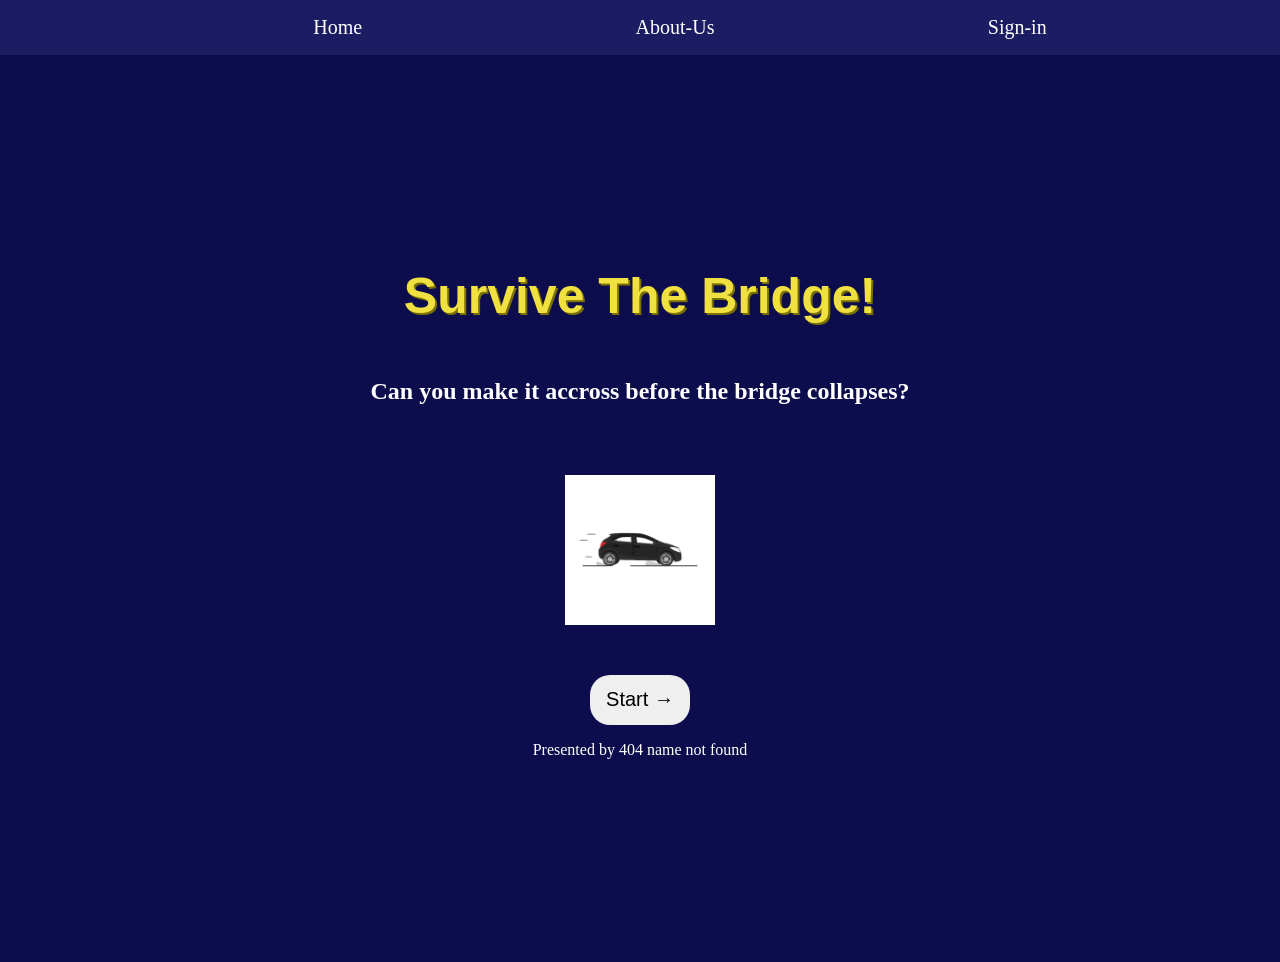
<file: Templates/Index.html>
<!DOCTYPE html>
<html>
    <head>
        <meta charset="UTF-8">
        <meta name="viewport" content="width=device-width, initial-scale=1.0">
        <title>Survive The Bridge</title>
        <link rel="stylesheet" href="../static/Index.css">
    </head>
    <body>
        <nav>
            <ul>
                <li> 
                    <a href="Index.html">Home</a>
                </li>
                <li> 
                    <a href="AboutUs.html">About-Us</a>
                </li>
                <li> 
                    <a href="SignIn.html">Sign-in</a>
                </li>
            </ul>
        </nav>
        <header>
            <h1>Survive The Bridge! </h1>
            <h2>Can you make it accross before the bridge collapses?</h2>
        </header>
            <img src="../static/assets/movingCar.gif" alt="moving car"/>
            <button id="gameStart"><a href="GameView.html">Start →</a></button>
    </body>
    <footer>
        <p>Presented by 404 name not found</p>
    </footer>
</html>
</file>
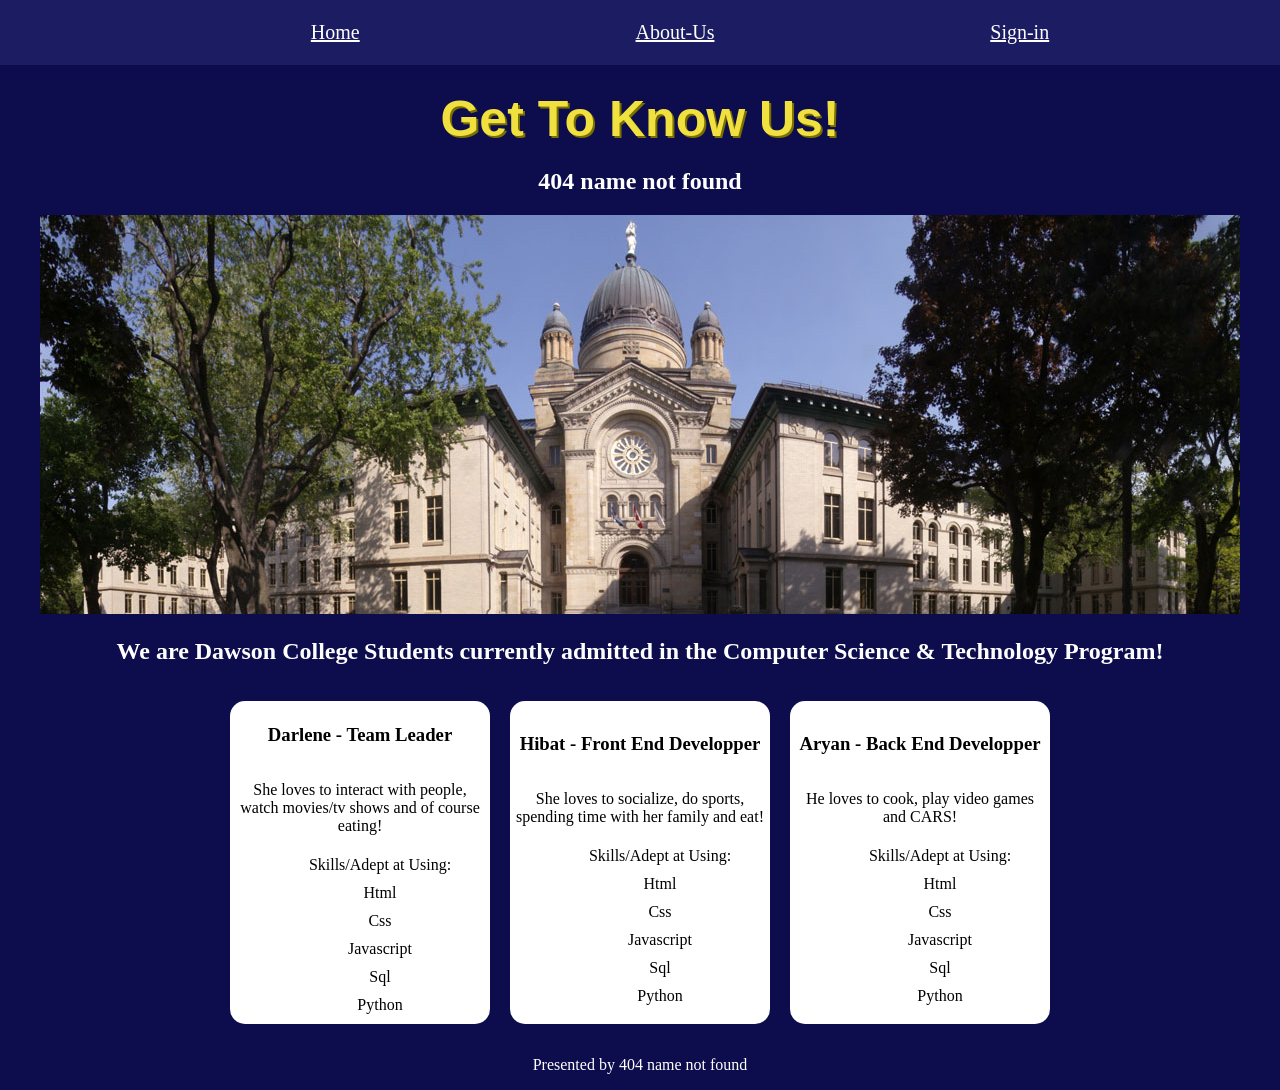
<file: AboutUs.html>
<!DOCTYPE html>
<html>
    <head>
        <meta charset="UTF-8">
        <meta name="viewport" content="width=device-width, initial-scale=1.0">
        <title>About-Us</title>
        <link rel="stylesheet" href="AboutUs.css">
    </head>
    <body>
        <nav>
            <ul>
                <li> 
                    <a href="Index.html">Home</a>
                </li>
                <li> 
                    <a href="AboutUs.html">About-Us</a>
                </li>
                <li> 
                    <a href="SignIn.html">Sign-in</a>
                </li>
            </ul>
        </nav>
        <header>
            <h1>Get To Know Us!</h1>
            <h2>404 name not found</h2>
        </header>
        <section id="description">
            <!--The school we attend-->
            <img src="assets/Dawson_College.jpg" alt="Picture of Dawson College"/>
            <h2>We are Dawson College Students currently admitted in the Computer Science & Technology Program!</h2>
        </section>
        <ul id="cards">
            <!--information about us-->
            <li class="card">
                <h3>Darlene - Team Leader</h3>
                <p>She loves to interact with people, watch movies/tv shows and of course eating!</p>
                <ul>
                    <li>Skills/Adept at Using:</li>
                    <li>Html</li>
                    <li>Css</li>
                    <li>Javascript</li>
                    <li>Sql</li>
                    <li>Python</li>

                </ul>
            </li>
            <li class="card">
                <h3>Hibat - Front End Developper</h3>
                <p>She loves to socialize, do sports, spending time with her family and eat!</p>
                <ul>
                    <li>Skills/Adept at Using:</li>
                    <li>Html</li>
                    <li>Css</li>
                    <li>Javascript</li>
                    <li>Sql</li>
                    <li>Python</li>
                </ul>
            </li>
            <li class="card">
                <h3>Aryan - Back End Developper</h3>
                <p>He loves to cook, play video games and CARS!</p>
                <ul>
                    <li>Skills/Adept at Using:</li>
                    <li>Html</li>
                    <li>Css</li>
                    <li>Javascript</li>
                    <li>Sql</li>
                    <li>Python</li>
                </ul>
            </li>
        </ul>
    </body>
    <footer>
        <p>Presented by 404 name not found</p>
    </footer>
</html>
</file>
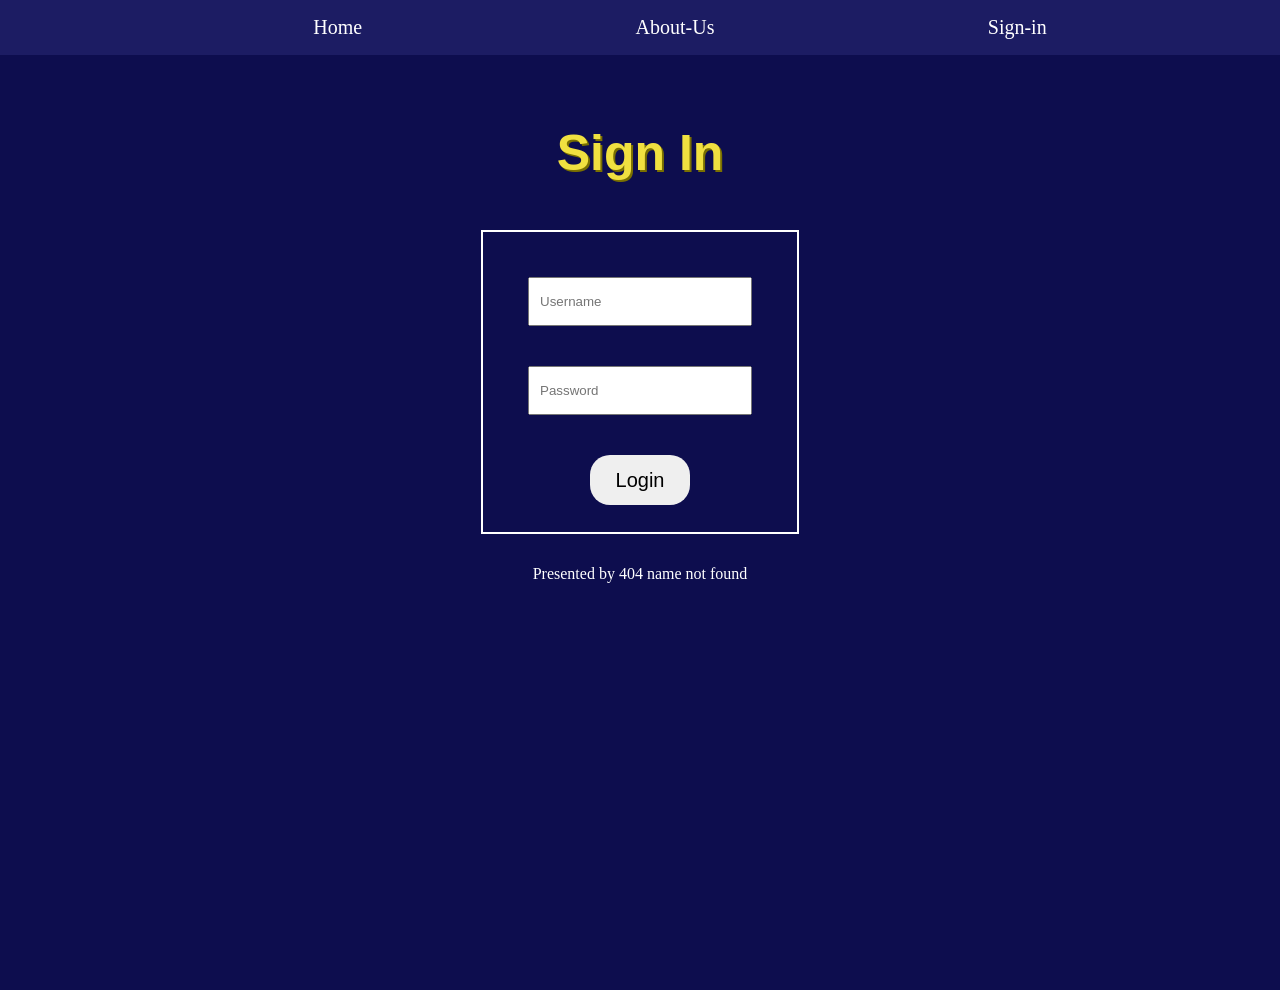
<file: SignIn.html>
<!DOCTYPE html>
<html>
    <head>
        <meta charset="UTF-8">
        <meta name="viewport" content="width=device-width, initial-scale=1.0">
        <title>Survive The Bridge</title>
        <link rel="stylesheet" href="SignIn.css">
    </head>
    <body>
        <nav>
            <ul>
                <li>
                    <a href="Index.html">Home</a>
                </li>
                <li> 
                    <a href="AboutUs.html">About-Us</a>
                </li>
                <li> 
                    <a href="SignIn.html">Sign-in</a>
                </li>
            </ul>
        </nav>
        <h1>Sign In</h1>
        <form>
            <input type="Text" name="username" id="username" required minlength="3" placeholder="Username"/>
            <input type="password" name="password" id="password" required minlength="8" placeholder="Password"/>
            <button type="submit">Login</button>  
        </form>
    </body>
    <footer>
        <p>Presented by 404 name not found</p>
    </footer>
</html>
</file>
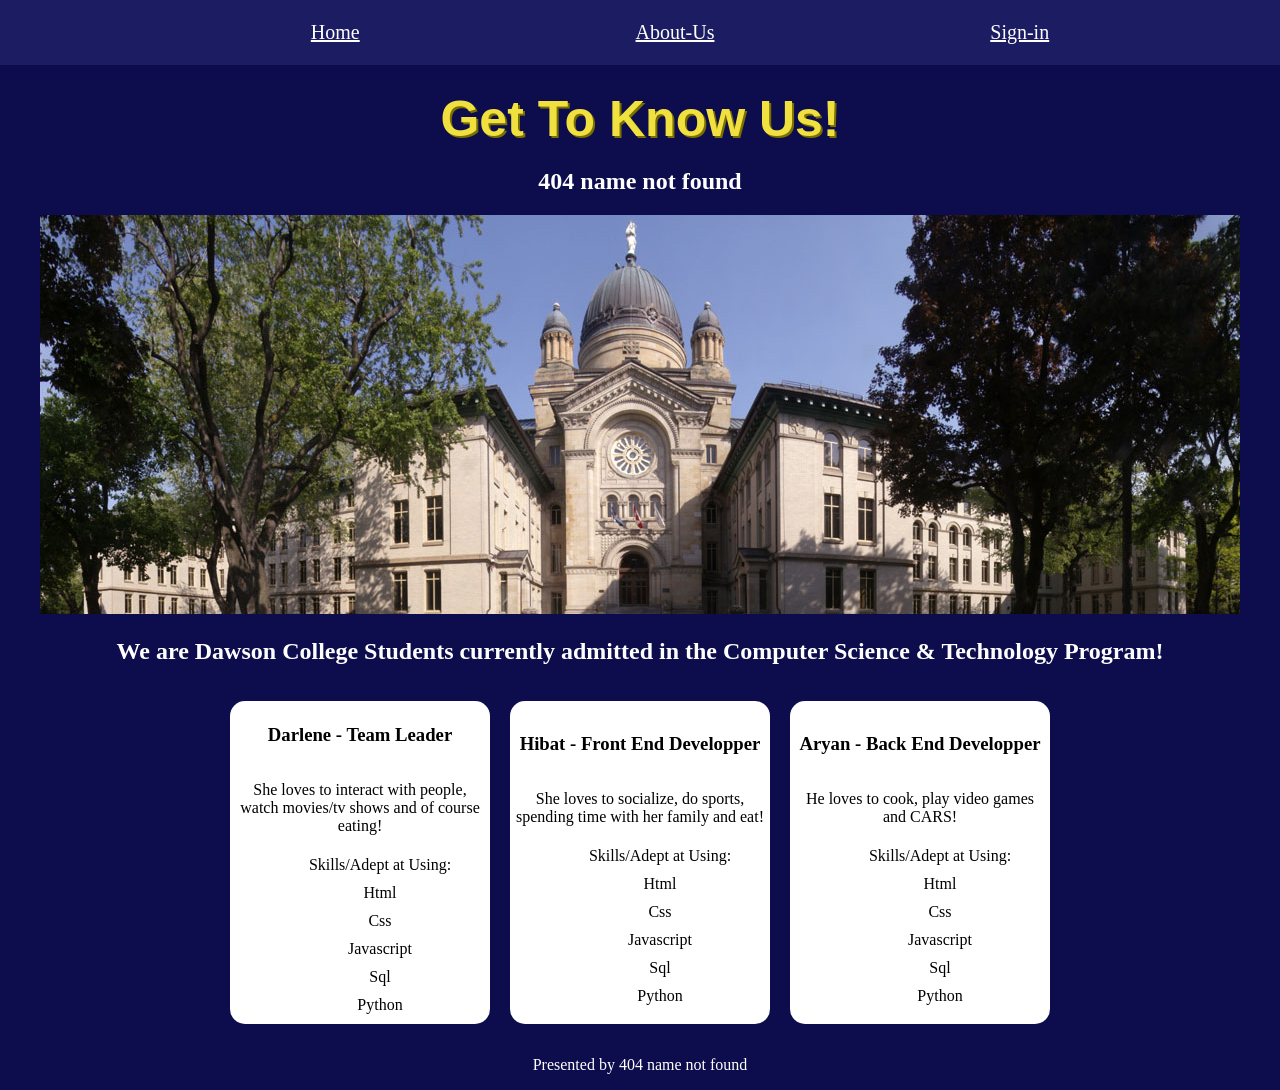
<file: Templates/AboutUs.html>
<!DOCTYPE html>
<html>
    <head>
        <meta charset="UTF-8">
        <meta name="viewport" content="width=device-width, initial-scale=1.0">
        <title>About-Us</title>
        <link rel="stylesheet" href="../static/AboutUs.css">
    </head>
    <body>
        <nav>
            <ul>
                <li> 
                    <a href="Index.html">Home</a>
                </li>
                <li> 
                    <a href="AboutUs.html">About-Us</a>
                </li>
                <li> 
                    <a href="SignIn.html">Sign-in</a>
                </li>
            </ul>
        </nav>
        <header>
            <h1>Get To Know Us!</h1>
            <h2>404 name not found</h2>
        </header>
        <section id="description">
            <!--The school we attend-->
            <img src="../static/assets/Dawson_College.jpg" alt="Picture of Dawson College"/>
            <h2>We are Dawson College Students currently admitted in the Computer Science & Technology Program!</h2>
        </section>
        <ul id="cards">
            <!--information about us-->
            <li class="card">
                <h3>Darlene - Team Leader</h3>
                <p>She loves to interact with people, watch movies/tv shows and of course eating!</p>
                <ul>
                    <li>Skills/Adept at Using:</li>
                    <li>Html</li>
                    <li>Css</li>
                    <li>Javascript</li>
                    <li>Sql</li>
                    <li>Python</li>

                </ul>
            </li>
            <li class="card">
                <h3>Hibat - Front End Developper</h3>
                <p>She loves to socialize, do sports, spending time with her family and eat!</p>
                <ul>
                    <li>Skills/Adept at Using:</li>
                    <li>Html</li>
                    <li>Css</li>
                    <li>Javascript</li>
                    <li>Sql</li>
                    <li>Python</li>
                </ul>
            </li>
            <li class="card">
                <h3>Aryan - Back End Developper</h3>
                <p>He loves to cook, play video games and CARS!</p>
                <ul>
                    <li>Skills/Adept at Using:</li>
                    <li>Html</li>
                    <li>Css</li>
                    <li>Javascript</li>
                    <li>Sql</li>
                    <li>Python</li>
                </ul>
            </li>
        </ul>
    </body>
    <footer>
        <p>Presented by 404 name not found</p>
    </footer>
</html>
</file>
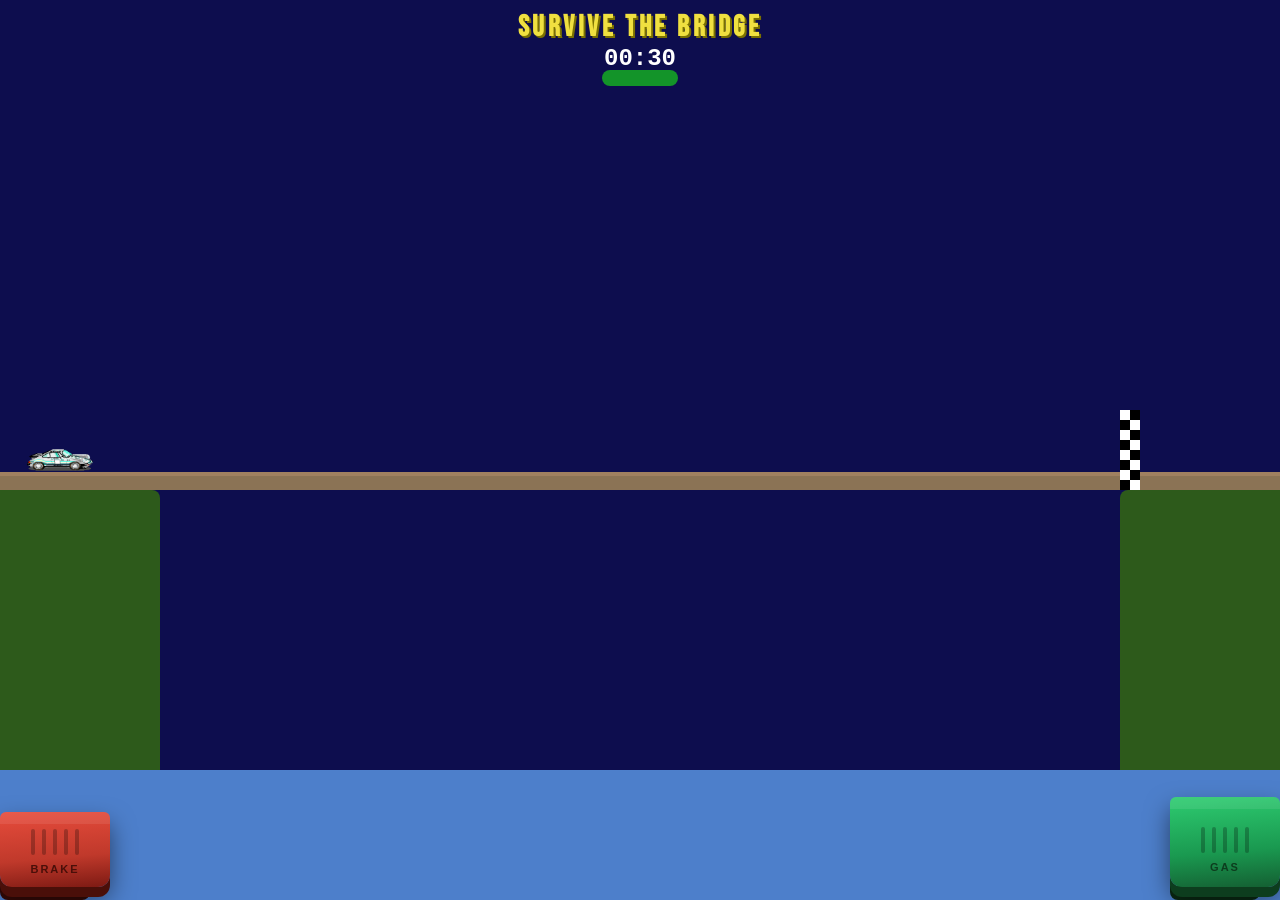
<file: Templates/GameView.html>
<!DOCTYPE html>
<html>
    <head>
        <meta charset="UTF-8">
        <meta name="viewport" content="width=device-width, initial-scale=1.0">
        <title>Survive the bridge</title>
        <link rel="stylesheet" href="../static/GameView.css">
        <script src="../static/index.js"></script>    
    </head>
    <body>
        <div id="setup">
            <h1>Survive the bridge</h1>
            <div id="time-left">00:30</div>
            <div id="lights">
            </div>
        </div>
        <img id="car" src="../static/assets/car.gif" alt="car">        
        <div id="cliff-right"></div>
        <div id="bridge"></div>
        <div id="bridge-left"></div>
        <div id="bridge-right"></div>
        <div id="splash"></div>
        <div id="cliff-left"></div>
        <div id="finish-line"></div>
        <div id="water"></div>

        <div class="pedal-container">
            <div class="pedal-wrap">
                <button id="pedal-brake" class="pedal brake">
                    <div class="pedal-shine"></div>
                    <div class="pedal-ridges">
                        <span></span><span></span><span></span><span></span><span></span>
                    </div>
                    <label>Brake</label>
                </button>
                <div class="pedal-base brake-base"></div>
            </div>
            <div class="pedal-wrap">
                <button id="pedal-gas" class="pedal gas">
                    <div class="pedal-shine"></div>
                    <div class="pedal-ridges">
                        <span></span><span></span><span></span><span></span><span></span>
                    </div>
                    <label>Gas</label>
                </button>
                <div class="pedal-base"></div>
            </div>
        </div>
    </body>
</html>
</file>
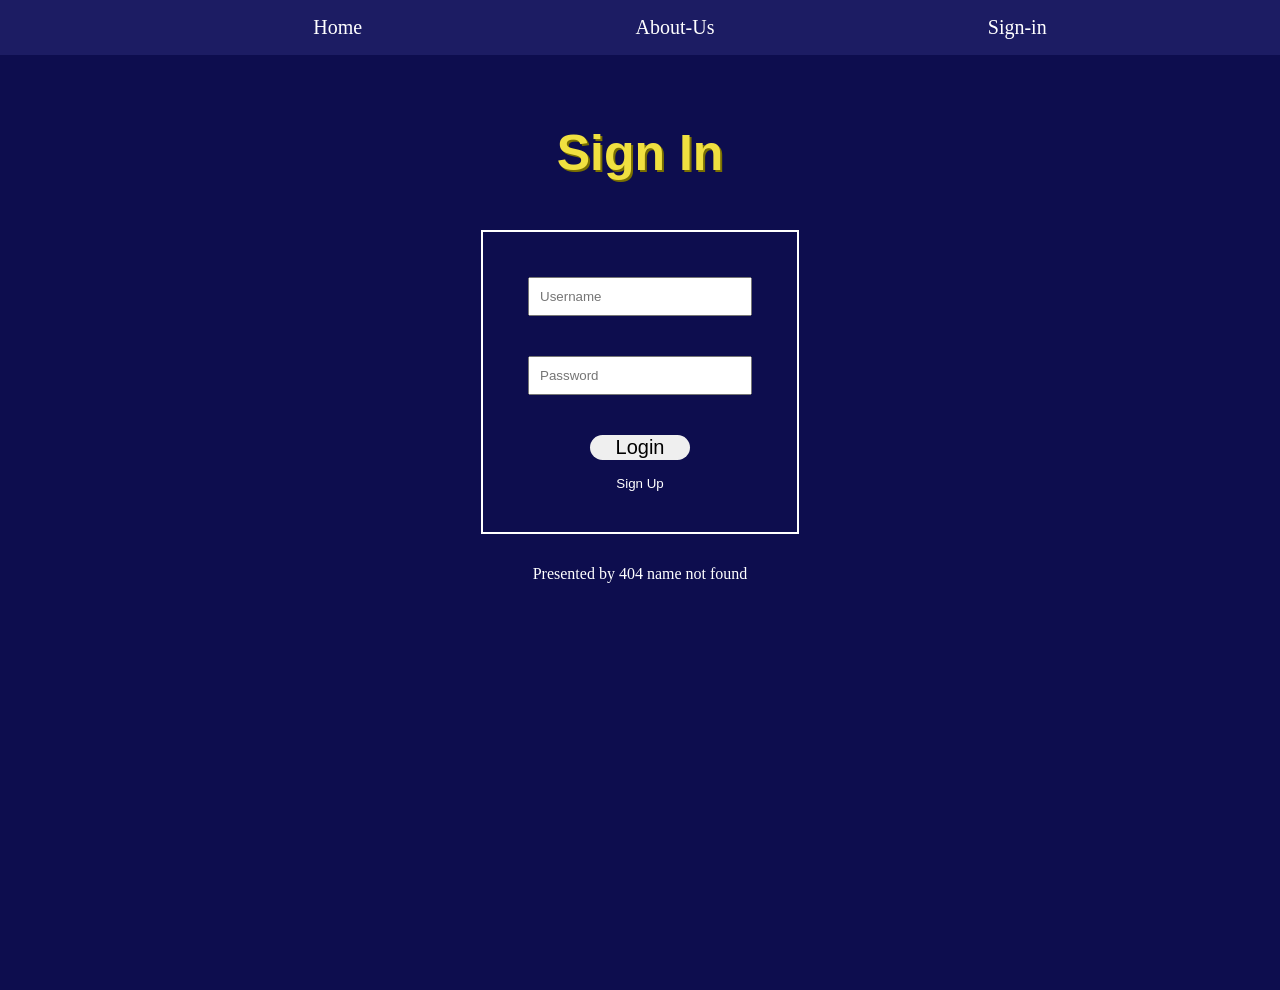
<file: Templates/SignIn.html>
<!DOCTYPE html>
<html>
    <head>
        <meta charset="UTF-8">
        <meta name="viewport" content="width=device-width, initial-scale=1.0">
        <title>Survive The Bridge</title>
        <link rel="stylesheet" href="../static/SignIn.css">
        <script defer src="../static/SignIn.js"></script>
    </head>
    <body>
        <nav>
            <ul>
                <li>
                    <a href="Index.html">Home</a>
                </li>
                <li> 
                    <a href="AboutUs.html">About-Us</a>
                </li>
                <li> 
                    <a href="SignIn.html">Sign-in</a>
                </li>
            </ul>
        </nav>
        <h1>Sign In</h1>
        <form method="POST">
            <input type="Text" name="username" id="username" required minlength="3" placeholder="Username"/>
            <input type="password" name="password" id="password" required minlength="8" placeholder="Password"/>
            <input type="password" name="confirmation" id="confirmation" required placeholder="confirmation" hidden/>
            <button id="signIn" type="submit">Login</button>  
            <button id="signUp" type="button">Sign Up</button>
        </form>
        
    </body>
    <footer>
        <p>Presented by 404 name not found</p>
    </footer>
</html>
</file>
<file: static/Index.css>
*{
    display:flex;
    justify-content: center;
    align-items:center;
    flex-direction: column;
}
body{
    background-color:rgb(13, 13, 78);
    margin-top: 0;
}

nav{
    background-color: rgb(28, 28, 99);
    color:white;
    /*border: white 2px solid;*/
    top:0;
    left:0;
    position:fixed;
}

nav ul {
    display:flex;
    flex-direction:row;
    justify-content: space-evenly;
    width:100vw;
}

nav ul li{
    font-size: 20px;
}

title, script{
    visibility:hidden;
}

h1 {
    display:flex;
    justify-content:'center';
    font-family: 'Bebas Neue', Impact, sans-serif;
    font-size: 50px;
    color: #f0e040;
    text-shadow: 2px 2px 0px #7a7000;
}

h2,p{
    color:white;
}

body{
    width: 100vw;
    height:100vh;
}

img{
    margin:50px;
    width:150px;
    height:150px;
}

button{
    font-family: 'Bebas Neue', Impact, sans-serif;
    border:white;
    width:100px;
    height:50px;
    border-radius: 20px ;
    font-size:20px ;
}

button:hover{
    opacity:0.85;
    transform: translateY(-3px);
    cursor:pointer;
}

#gameStart a{
    color:black;
}

a{
    text-decoration:none;
    color:white;
}

a:hover{
    text-decoration: underline;
    font-style: italic;
}
</file>
<file: AboutUs.css>
*{
    color:white;
}

body{
    background-color:rgb(13, 13, 78);
    width: 100vw;
    min-height:100vh;
    margin:0;
    padding-top:90px;
    display:flex;
    flex-direction: column;
    align-items:center;
}

nav{
    background-color: rgb(28, 28, 99);
    color:white;
    /*border: white 2px solid;*/
    top:0;
    left:0;
    position:fixed;
}

nav ul {
    display:flex;
    flex-direction:row;
    justify-content: space-evenly;
    width:100vw;
}

nav ul li{
    font-size: 20px;
}

title, script{
    visibility:hidden;
}

h1 {
    display:flex;
    justify-content:'center';
    font-family: 'Bebas Neue', Impact, sans-serif;
    font-size: 50px;
    color: #f0e040;
    text-shadow: 2px 2px 0px #7a7000;
    margin:0;
    padding:0;
    
}

h2{
    display:flex;
    justify-content: center;
}

li p, li h3,li{
    color:black;
}

li{
    display:flex;
    justify-content: center;
    flex-direction: column;
    align-items: center;
    padding:5px;
}

#cards{
    display:flex;
    flex-direction: row;
    gap:20px;
    list-style: none;
    padding:0;
    justify-content:center;
}

/*display the cards next to each other with a white background*/
.card{
    background:white;
    border-radius: 15px;
    width:250px;
    text-align:center;
    box-shadow: 0 4px 12px rgba(0,0,0,0,0.08);
    transition:transform 0.2s ease;
}
/*moves the card upwards when hovered*/
.card:hover{
    cursor:pointer;
    transform:translateY(-6px);
}
</file>
<file: SignIn.css>
*{
    color:white;
}

body{
    background-color:rgb(13, 13, 78);
    width: 100vw;
    min-height:100vh;
    margin:0;
    padding-top:90px;
    display:flex;
    flex-direction: column;
    align-items:center;
}

nav{
    background-color: rgb(28, 28, 99);
    color:white;
    /*border: white 2px solid;*/
    top:0;
    left:0;
    position:fixed;
}

nav ul {
    display:flex;
    flex-direction:row;
    justify-content: space-evenly;
    width:100vw;
    
}

nav ul li{
    font-size: 20px;
    list-style:none;
}

button:hover{
    opacity:0.85;
    transform: translateY(-3px);
    cursor:pointer;
}

a{
    text-decoration:none;
    color:white;
}

a:hover{
    text-decoration: underline;
    font-style: italic;
}

h1 {
    display:flex;
    justify-content:'center';
    font-family: 'Bebas Neue', Impact, sans-serif;
    font-size: 50px;
    color: #f0e040;
    text-shadow: 2px 2px 0px #7a7000;
}

form{
    display:flex;
    flex-direction: column;
    align-items:center;
    margin:15px;
    padding:25px;
    border:2px solid white;
    height:250px;
}

form input{
    margin:20px;
    padding:10px;
    width:200px;
    height:25px;

}

button{
    font-family: 'Bebas Neue', Impact, sans-serif;
    border:white;
    width:100px;
    height:50px;
    border-radius: 20px ;
    font-size:20px ;
    color:black;
    margin-top:20px;
    
}
</file>
<file: static/AboutUs.css>
*{
    color:white;
}

body{
    background-color:rgb(13, 13, 78);
    width: 100vw;
    min-height:100vh;
    margin:0;
    padding-top:90px;
    display:flex;
    flex-direction: column;
    align-items:center;
}

nav{
    background-color: rgb(28, 28, 99);
    color:white;
    /*border: white 2px solid;*/
    top:0;
    left:0;
    position:fixed;
}

nav ul {
    display:flex;
    flex-direction:row;
    justify-content: space-evenly;
    width:100vw;
}

nav ul li{
    font-size: 20px;
}

title, script{
    visibility:hidden;
}

h1 {
    display:flex;
    justify-content:'center';
    font-family: 'Bebas Neue', Impact, sans-serif;
    font-size: 50px;
    color: #f0e040;
    text-shadow: 2px 2px 0px #7a7000;
    margin:0;
    padding:0;
    
}

h2{
    display:flex;
    justify-content: center;
}

li p, li h3,li{
    color:black;
}

li{
    display:flex;
    justify-content: center;
    flex-direction: column;
    align-items: center;
    padding:5px;
}

#cards{
    display:flex;
    flex-direction: row;
    gap:20px;
    list-style: none;
    padding:0;
    justify-content:center;
}

/*display the cards next to each other with a white background*/
.card{
    background:white;
    border-radius: 15px;
    width:250px;
    text-align:center;
    box-shadow: 0 4px 12px rgba(0,0,0,0,0.08);
    transition:transform 0.2s ease;
}
/*moves the card upwards when hovered*/
.card:hover{
    cursor:pointer;
    transform:translateY(-6px);
}
</file>
<file: static/GameView.css>
/* Style for title */
@import url('https://fonts.googleapis.com/css2?family=Bebas+Neue&display=swap');

* { 
  margin: 0;
  padding:0;
  box-sizing:border-box;
}
body {
    background-color: rgb(13, 13, 78);
    overflow: hidden;
    height: 100vh;
    width: 100vw;
    position: relative;
}
/*header*/
h1 {
    font-family: 'Bebas Neue', Impact, sans-serif;
    font-size: 1.8rem;
    letter-spacing: 0.12em;
    color: #f0e040;
    text-shadow: 2px 2px 0px #7a7000;
    position: fixed;
    top: 10px;
    left: 50%;
    transform: translateX(-50%);
    white-space: nowrap;
}
/*chronometer*/
#time-left {
    position: fixed;
    top: 45px;
    left: 50%;
    transform: translateX(-50%);
    color: #ffffff;
    text-align: center;
    font-family: 'Courier New';
    font-size: 1.5rem;
    font-weight: bold;
    width: auto;
    background: none;
    padding: 0;
}
/*light style*/
#lights {
    position: absolute;
    top: 70px;
    left: 47%;
    right: 47%;
    display: flex;
    flex-direction: column;
    align-items: center;
    gap: 6px;
    background: #139429;
    padding: 8px;
    border-radius: 8px;
}

#light-red {
    background: #ff0000;
}

#light-green {
    background: #139429;
}

/*Water style*/
#finish-line{
  position: absolute;
    right: 140px;
    bottom: 410px;
    width: 20px;
    height: 80px;
    background-image:
        repeating-conic-gradient(#000 0% 25%, #fff 0% 50%);
    background-size: 20px 20px;
}
/*style for water*/
#water {
    position: absolute;
    bottom: 0;
    left: 0;
    right: 0;
    height: 130px;
    background-color: #4d7fcb;
}

#splash{
    position: absolute;
    bottom: 130px;
    width:80px;
    height:60px;
    background: radial-gradient(ellipse, #7ab8f5 0%, transparent 70%);
    display:none;
    animation: splash-anim 0.8s ease-out forwards;
}
/* Bridge styling */
#bridge {
    position: absolute;
    left:0px;
    bottom: 410px;
    height: 18px;
    width:100%;
    background-color: #8B7355;
    border-top: 4px solid #a08060;
}

#bridge-left, #bridge-right{
  position: absolute;
    left:0px;
    bottom: 410px;
    height: 18px;
    width:100%;
    background-color: #8B7355;
    border-top: 4px solid #a08060;
    display:none;
}

/* car styling */

#car {
    position: absolute;
    bottom: 410px;
    left: 0px;
    width: 120px;
    height:auto;
    z-index: 3;
    transition: left 0.9s linear;/*This makes the movement more smooth */
}
/*cliff style*/

#cliff-left, #cliff-right {
    position: absolute;
    bottom: 130px;
    width: 160px;
    height: 280px;
    background-color: #2d5a1b;
}
#cliff-left { 
    left: 0; 
    border-radius: 0 8px 0 0;
 }
#cliff-right { 
    right: 0; 
    border-radius: 8px 0 0 0;
 }

 /* used AI to make the pedals */
/* All the style for pedals */
.pedal-container {
    position: fixed;
    bottom: 0;
    left: 0;
    width: 100%;
    display: flex;
    justify-content: space-between;
    align-items: flex-end;
}

.pedal {
  width: 110px;
  border: none;
  border-radius: 6px 6px 12px 12px;
  cursor: pointer;
  position: relative;
  display: flex;
  flex-direction: column;
  align-items: center;
  justify-content: flex-end;
  transition: transform 0.08s, box-shadow 0.08s;
}

.pedal.gas {
  height: 90px;
  background: linear-gradient(175deg, #2ecc71 0%, #1a9950 60%, #145f32 100%);
  box-shadow: 0 10px 0 #0d3d1e, 0 12px 24px rgba(0,0,0,0.5);
  padding-bottom: 14px;
}

.pedal.brake {
  height: 75px;
  background: linear-gradient(175deg, #e74c3c 0%, #c0392b 60%, #7d1a13 100%);
  box-shadow: 0 10px 0 #4a0f09, 0 12px 24px rgba(0,0,0,0.5);
  padding-bottom: 12px;
}

.pedal-shine {
  position: absolute;
  top: 0; left: 0; right: 0;
  height: 12px;
  background: rgba(255,255,255,0.08);
  border-radius: 6px 6px 0 0;
}

.pedal-ridges {
  display: flex;
  gap: 7px;
  margin-bottom: 8px;
}

.pedal-ridges span {
  width: 4px;
  height: 26px;
  background: rgba(0,0,0,0.25);
  border-radius: 2px;
  display: block;
}

.pedal label {
  font-size: 11px;
  font-weight: bold;
  letter-spacing: 0.18em;
  text-transform: uppercase;
  pointer-events: none;
}

.pedal.gas label  { color: #0d3d1e; }
.pedal.brake label { color: #4a0f09; }

.pedal-base {
  width: 90px;
  height: 14px;
  background: #0a2a14;
  border-radius: 0 0 8px 8px;
  margin-top: -1px;
}

.pedal-base.brake-base { background: #350a07; }

/* Pressed state */
.pedal.gas:active {
  transform: translateY(8px);
  box-shadow: 0 2px 0 #0d3d1e, 0 4px 10px rgba(0,0,0,0.4);
}

.pedal.brake:active {
  transform: translateY(8px);
  box-shadow: 0 2px 0 #4a0f09, 0 4px 10px rgba(0,0,0,0.4);
}

/* =====ANIMATIONS===== */

@keyframes splash-anim { 
  0% { transform: scaleY(0); opacity:1;}
  50%  { transform: scaleY(1.4); opacity: 1; }
  100% { transform: scaleY(0.2); opacity: 0; }
}

@keyframes fall{ 
  0%   { transform: translateY(0) rotate(0deg); opacity: 1; }
  100% { transform: translateY(300px) rotate(25deg); opacity: 0; }
}

@keyframes bridge-fall-left {
    0%   { transform: rotate(0deg); transform-origin: left; }
    100% { transform: rotate(30deg); transform-origin: left; opacity: 0; }
}

@keyframes bridge-fall-right {
    0%   { transform: rotate(0deg); transform-origin: right; }
    100% { transform: rotate(-30deg); transform-origin: right; opacity: 0; }
}
</file>
<file: static/SignIn.css>
*{
    color:white;
}

body{
    background-color:rgb(13, 13, 78);
    width: 100vw;
    min-height:100vh;
    margin:0;
    padding-top:90px;
    display:flex;
    flex-direction: column;
    align-items:center;
}

nav{
    background-color: rgb(28, 28, 99);
    color:white;
    /*border: white 2px solid;*/
    top:0;
    left:0;
    position:fixed;
}

nav ul {
    display:flex;
    flex-direction:row;
    justify-content: space-evenly;
    width:100vw;
    
}

nav ul li{
    font-size: 20px;
    list-style:none;
}

 #signIn{
    font-family: 'Bebas Neue', Impact, sans-serif;
    border:white;
    width:100px;
    height:50px;
    border-radius: 20px ;
    font-size:20px ;
    color:black;
    margin-top:20px;
}

#signIn:hover{
    opacity:0.85;
    transform: translateY(-3px);
    cursor:pointer;
}

#signUp{
    margin:15px;
    border:none;
    background: none;
    color:white;
}
a{
    text-decoration:none;
    color:white;
}

a:hover{
    text-decoration: underline;
    font-style: italic;
}

h1 {
    display:flex;
    justify-content:'center';
    font-family: 'Bebas Neue', Impact, sans-serif;
    font-size: 50px;
    color: #f0e040;
    text-shadow: 2px 2px 0px #7a7000;
}

form{
    display:flex;
    flex-direction: column;
    align-items:center;
    margin:15px;
    padding:25px;
    border:2px solid white;
    height:250px;
}

form input{
    margin:20px;
    padding:10px;
    width:200px;
    height:25px;

}

input{
    color:black;
}
</file>
